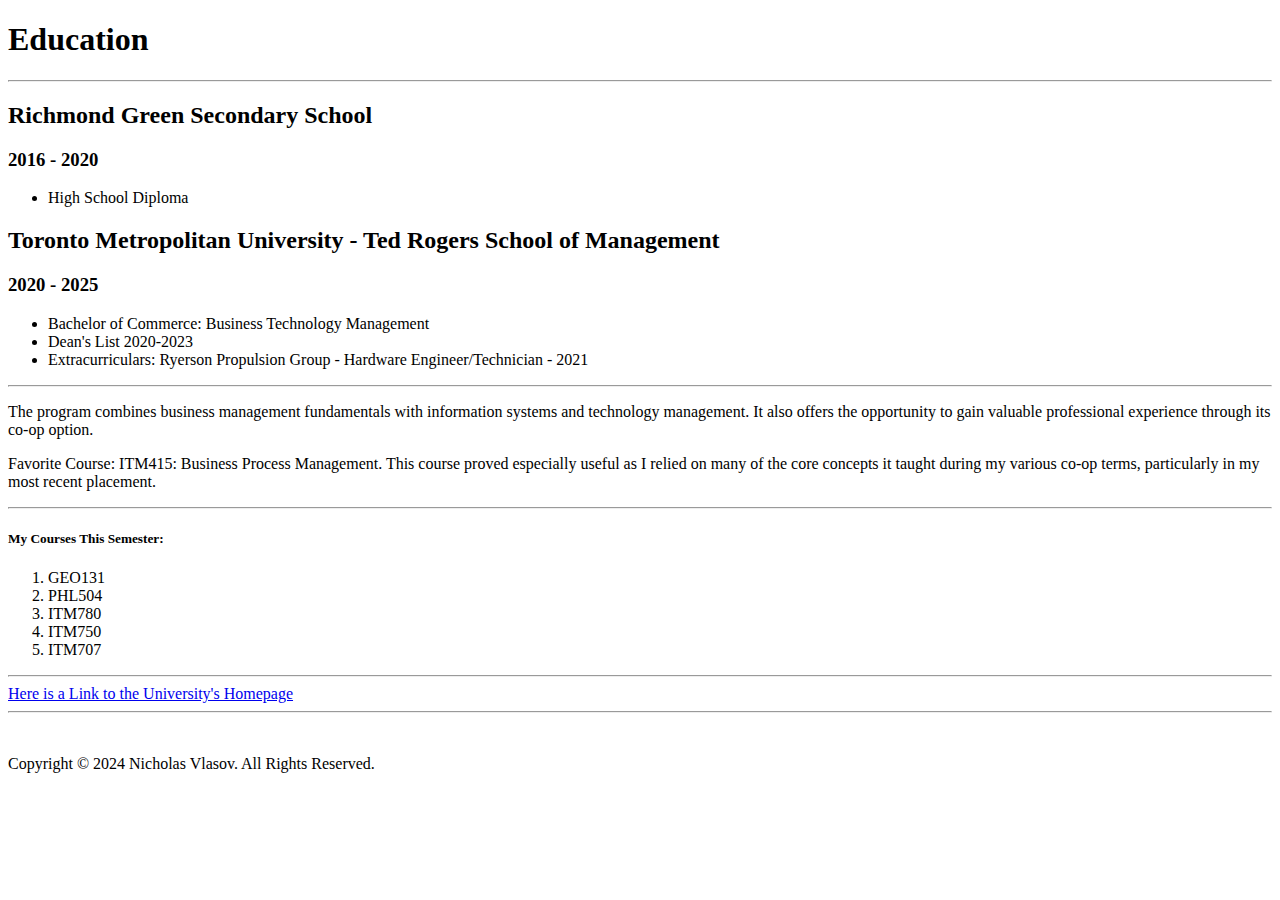
<file: itm780_lab_2/index.html>
<!DOCTYPE html>
<html>
    <head>
        <meta charset="utf-8" />
        <title> My First Page </title>
    </head>

    <body>
        <h1> Education </h1>
        <hr>

        <h2> Richmond Green Secondary School</h2>
        <h3> 2016 - 2020 </h3>
        <ul>
            <li> High School Diploma </li>
        </ul>

        <h2> Toronto Metropolitan University - Ted Rogers School of Management</h2>
        <h3> 2020 - 2025 </h3>
        <ul>
            <li> Bachelor of Commerce: Business Technology Management </li>
            <li> Dean's List 2020-2023 </li>
            <li> Extracurriculars: Ryerson Propulsion Group - Hardware Engineer/Technician - 2021</li>
        </ul>
        
        <hr>
        <p> The program combines business management fundamentals with information systems and technology management. It also offers the opportunity to gain valuable professional experience through its co-op option. </p>
        <p> Favorite Course: ITM415: Business Process Management. This course proved especially useful as I relied on many of the core concepts it taught during my various co-op terms, particularly in my most recent placement. </p>
        <hr>
        <h5> My Courses This Semester: </h5>
        <ol>
            <li> GEO131 </li>
            <li> PHL504 </li>
            <li> ITM780 </li>
            <li> ITM750 </li>
            <li> ITM707 </li>
        </ol>
        <hr>
        <a href="https://www.torontomu.ca/?gad_source=1&gclid=CjwKCAjw_4S3BhAAEiwA_64YhnXGWQV-CAdVcLYnjztHXl9-i8oV3xSemFvPLrQfinYi4zPrdutdaBoCQU4QAvD_BwE"> Here is a Link to the University's Homepage</a>
        <hr>
        <br>

        <p> Copyright © 2024 Nicholas Vlasov. All Rights Reserved. </p>
    </body>

</html>
</file>
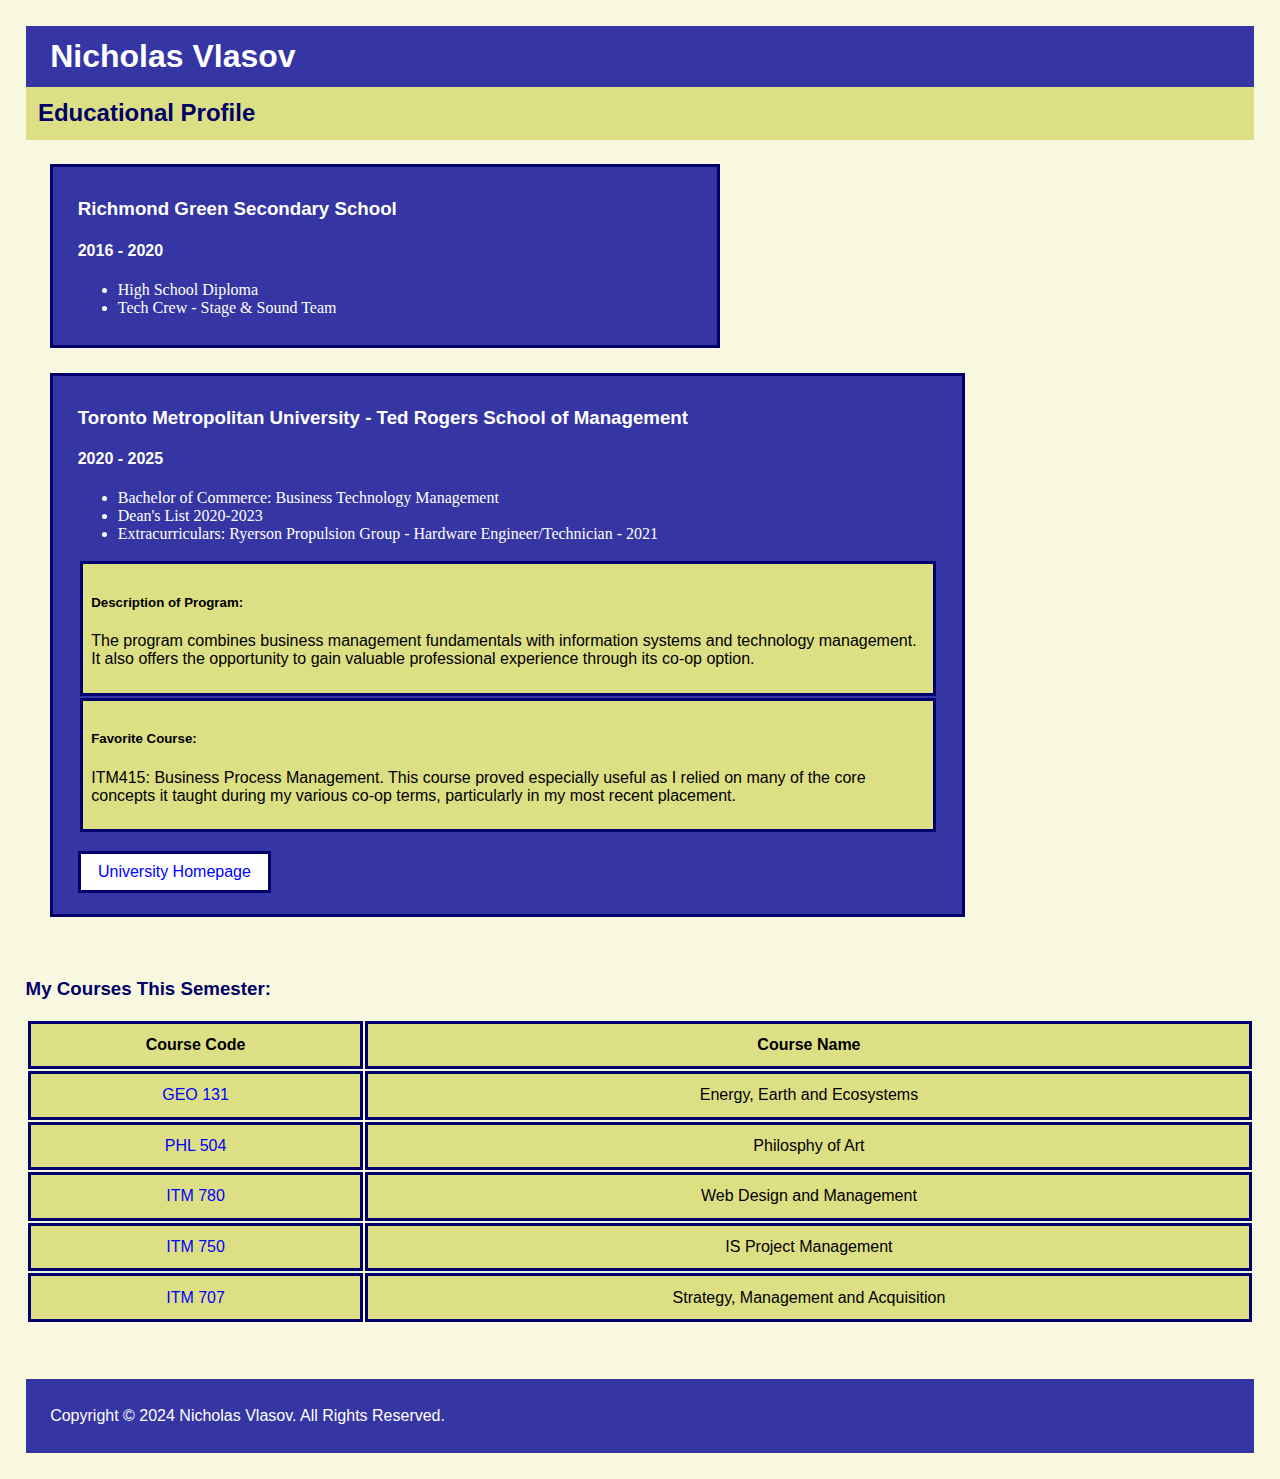
<file: itm780_lab_3/index.html>
<!DOCTYPE html>
<html>
    <head>
        <meta charset="utf-8" />
        <link rel="stylesheet" href="style.css">
        <title> Nicholas Vlasov </title>
    </head>

    <body>
        <h1> Nicholas Vlasov </h1>
        
        <h2> Educational Profile </h2>

        <div id="Left">
            <article>
                <h3> Richmond Green Secondary School</h3>
                <h4 class="years"> 2016 - 2020 </h4>
                <ul>
                    <li> High School Diploma </li>
                    <li> Tech Crew - Stage & Sound Team </li>
                </ul>
            </article>
        </div>
       
        <div id="Right">
            <article>
                <h3> Toronto Metropolitan University - Ted Rogers School of Management</h3>
                <h4> 2020 - 2025 </h4>
                <ul>
                    <li> Bachelor of Commerce: Business Technology Management </li>
                    <li> Dean's List 2020-2023 </li>
                    <li> Extracurriculars: Ryerson Propulsion Group - Hardware Engineer/Technician - 2021</li>
                </ul>

                <table>
                    <tbody>
                        <tr>
                            <td class="table_extra">
                                <h5> Description of Program: </h5>
                                <p> The program combines business management fundamentals with information systems and technology management. It also offers the opportunity to gain valuable professional experience through its co-op option. </p>
                            </td>
                        </tr>

                        <tr>
                            <td class="table_extra">
                                <h5> Favorite Course: </h5>
                                <p> ITM415: Business Process Management. This course proved especially useful as I relied on many of the core concepts it taught during my various co-op terms, particularly in my most recent placement. </p>
                            </td>
                        </tr>
                    </tbody>
                </table>
                <a id="uni_link" href="https://www.torontomu.ca/?gad_source=1&gclid=CjwKCAjw_4S3BhAAEiwA_64YhnXGWQV-CAdVcLYnjztHXl9-i8oV3xSemFvPLrQfinYi4zPrdutdaBoCQU4QAvD_BwE"> University Homepage</a>

            </article>      
        </div>
        
        <br>

        <h3> My Courses This Semester: </h3>

        <table>
            <tbody>
                <tr>
                    <th> Course Code</th>
                    <th> Course Name </th>
                </tr>
                <tr> 
                    <td> <a href="https://www.torontomu.ca/calendar/2024-2025/courses/geography/GEO/131/">GEO 131</a> </td>
                    <td>Energy, Earth and Ecosystems </td>
                </tr>
                <tr> 
                    <td> <a href="https://www.torontomu.ca/calendar/2024-2025/courses/philosophy/PHL/504/">PHL 504 </a> </td>
                    <td>Philosphy of Art </td>
                </tr>
                <tr> 
                    <td> <a href="https://www.torontomu.ca/calendar/2024-2025/courses/information-technology-management/ITM/780/"> ITM 780 </a> </td>
                    <td>Web Design and Management </td>
                </tr>
                <tr> 
                    <td> <a href="https://www.torontomu.ca/calendar/2024-2025/courses/information-technology-management/ITM/750/"> ITM 750 </a> </td>
                    <td>IS Project Management </td>
                </tr>
                <tr> 
                    <td> <a href="https://www.torontomu.ca/calendar/2024-2025/courses/information-technology-management/ITM/707/"> ITM 707 </a> </td>
                    <td>Strategy, Management and Acquisition </td>
                </tr>

            </tbody>
        </table>
        <br>

        <footer>
            <p> Copyright © 2024 Nicholas Vlasov. All Rights Reserved. </p>
        </footer>
        
    </body>

</html>
</file>
<file: itm780_lab_4/index.html>
<!DOCTYPE html>
<html>
    <head>
        <meta charset="utf-8" />
        <script src="main.js"> </script>
        <title> JS Lab Part 1 </title>
    </head>

    <body>
        <div id="main">
            <p> Text should change </p>

        </div>
    </body>
</html>
</file>
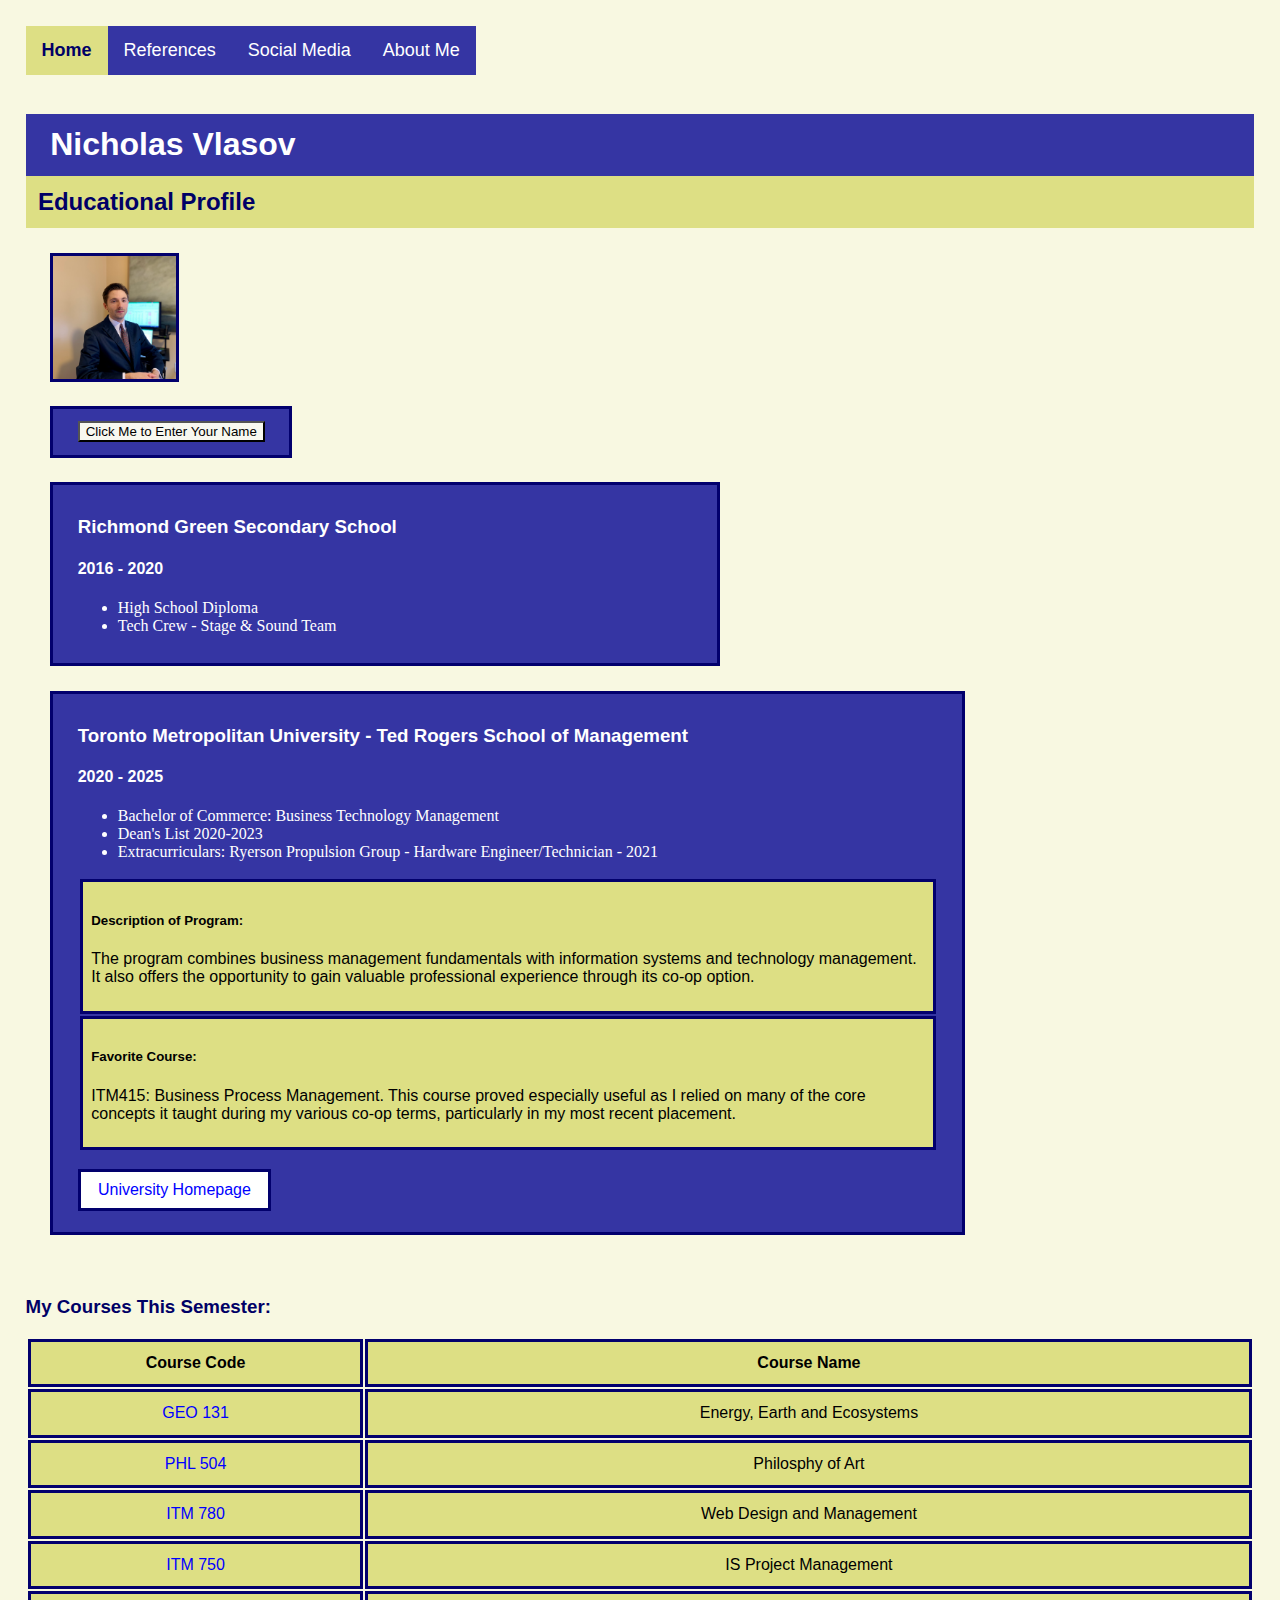
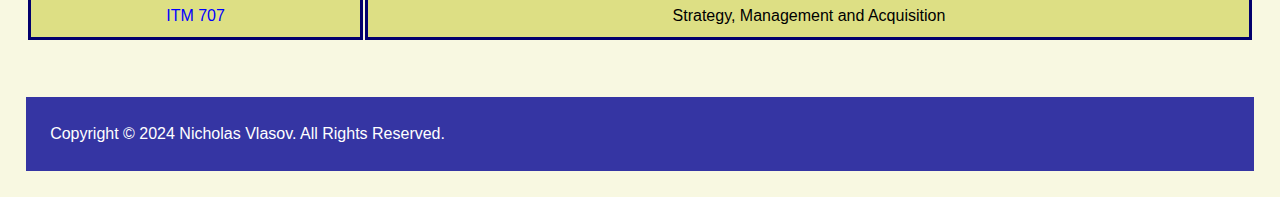
<file: itm780_lab_5_JS/index.html>
<!DOCTYPE html>
<html>
    <head>
        <meta charset="utf-8" />
        <link rel="stylesheet" href="style.css">
        <title> Nicholas Vlasov </title>
    </head>

    <body>
<!-- Nav menu  -->
         <nav class="nav">
            <a href="./index.html" class="active" id="Home"> Home </a>
            <a href="references.html" id="References" onmouseover="mouseOver()" onmouseout="mouseOut()"> References </a>
            <a href="social_media.html" id="Social_Media" onmouseover="mouseOver()" onmouseout="mouseOut()"> Social Media </a>
            <div class="dropdown">
                <button class="dropbtn" onclick="dropdownOpen()" id="About_Me" onmouseover="mouseOver()" onmouseout="mouseOut()"> About Me </button>
                    <div class="dropdown-content" id="myDropdown" >
                        <a href="#"> Hobbies </a>
                        <a href="#"> Goals </a>
                    </div>
            </div>
         </nav>
         <br>
        <!-- Header Section  -->
        <h1> Nicholas Vlasov </h1>
        
        <h2> Educational Profile </h2>

<!-- clickable image -->
         <button id="profile_pic" class="profile_pic" onclick="enlargePic()"> </button>


        <div id="name_display">
            <button id="name_display_button" onclick="displayName()"> Click Me to Enter Your Name </button>
            
        </div>

<!-- Education Experience Section  -->

        <div id="Left">
            <article>
                <h3> Richmond Green Secondary School</h3>
                <h4 class="years"> 2016 - 2020 </h4>
                <ul>
                    <li> High School Diploma </li>
                    <li> Tech Crew - Stage & Sound Team </li>
                </ul>
            </article>
        </div>
       
        <div id="Right">
            <article>
                <h3> Toronto Metropolitan University - Ted Rogers School of Management</h3>
                <h4> 2020 - 2025 </h4>
                <ul>
                    <li> Bachelor of Commerce: Business Technology Management </li>
                    <li> Dean's List 2020-2023 </li>
                    <li> Extracurriculars: Ryerson Propulsion Group - Hardware Engineer/Technician - 2021</li>
                </ul>

                <table>
                    <tbody>
                        <tr>
                            <td class="table_extra">
                                <h5> Description of Program: </h5>
                                <p> The program combines business management fundamentals with information systems and technology management. It also offers the opportunity to gain valuable professional experience through its co-op option. </p>
                            </td>
                        </tr>

                        <tr>
                            <td class="table_extra">
                                <h5> Favorite Course: </h5>
                                <p> ITM415: Business Process Management. This course proved especially useful as I relied on many of the core concepts it taught during my various co-op terms, particularly in my most recent placement. </p>
                            </td>
                        </tr>
                    </tbody>
                </table>
                <a id="uni_link" href="https://www.torontomu.ca/?gad_source=1&gclid=CjwKCAjw_4S3BhAAEiwA_64YhnXGWQV-CAdVcLYnjztHXl9-i8oV3xSemFvPLrQfinYi4zPrdutdaBoCQU4QAvD_BwE"> University Homepage</a>

            </article>      
        </div>
        
        <br>

<!-- Course List  -->

        <h3> My Courses This Semester: </h3>

        <table>
            <tbody>
                <tr>
                    <th> Course Code</th>
                    <th> Course Name </th>
                </tr>
                <tr> 
                    <td> <a href="https://www.torontomu.ca/calendar/2024-2025/courses/geography/GEO/131/">GEO 131</a> </td>
                    <td>Energy, Earth and Ecosystems </td>
                </tr>
                <tr> 
                    <td> <a href="https://www.torontomu.ca/calendar/2024-2025/courses/philosophy/PHL/504/">PHL 504 </a> </td>
                    <td>Philosphy of Art </td>
                </tr>
                <tr> 
                    <td> <a href="https://www.torontomu.ca/calendar/2024-2025/courses/information-technology-management/ITM/780/"> ITM 780 </a> </td>
                    <td>Web Design and Management </td>
                </tr>
                <tr> 
                    <td> <a href="https://www.torontomu.ca/calendar/2024-2025/courses/information-technology-management/ITM/750/"> ITM 750 </a> </td>
                    <td>IS Project Management </td>
                </tr>
                <tr> 
                    <td> <a href="https://www.torontomu.ca/calendar/2024-2025/courses/information-technology-management/ITM/707/"> ITM 707 </a> </td>
                    <td>Strategy, Management and Acquisition </td>
                </tr>

            </tbody>
        </table>
        <br>


<!-- Footer  -->
        <footer>
            <p> Copyright © 2024 Nicholas Vlasov. All Rights Reserved. </p>
        </footer>
    
    <script src="main.js"></script>
    </body>

</html>
</file>
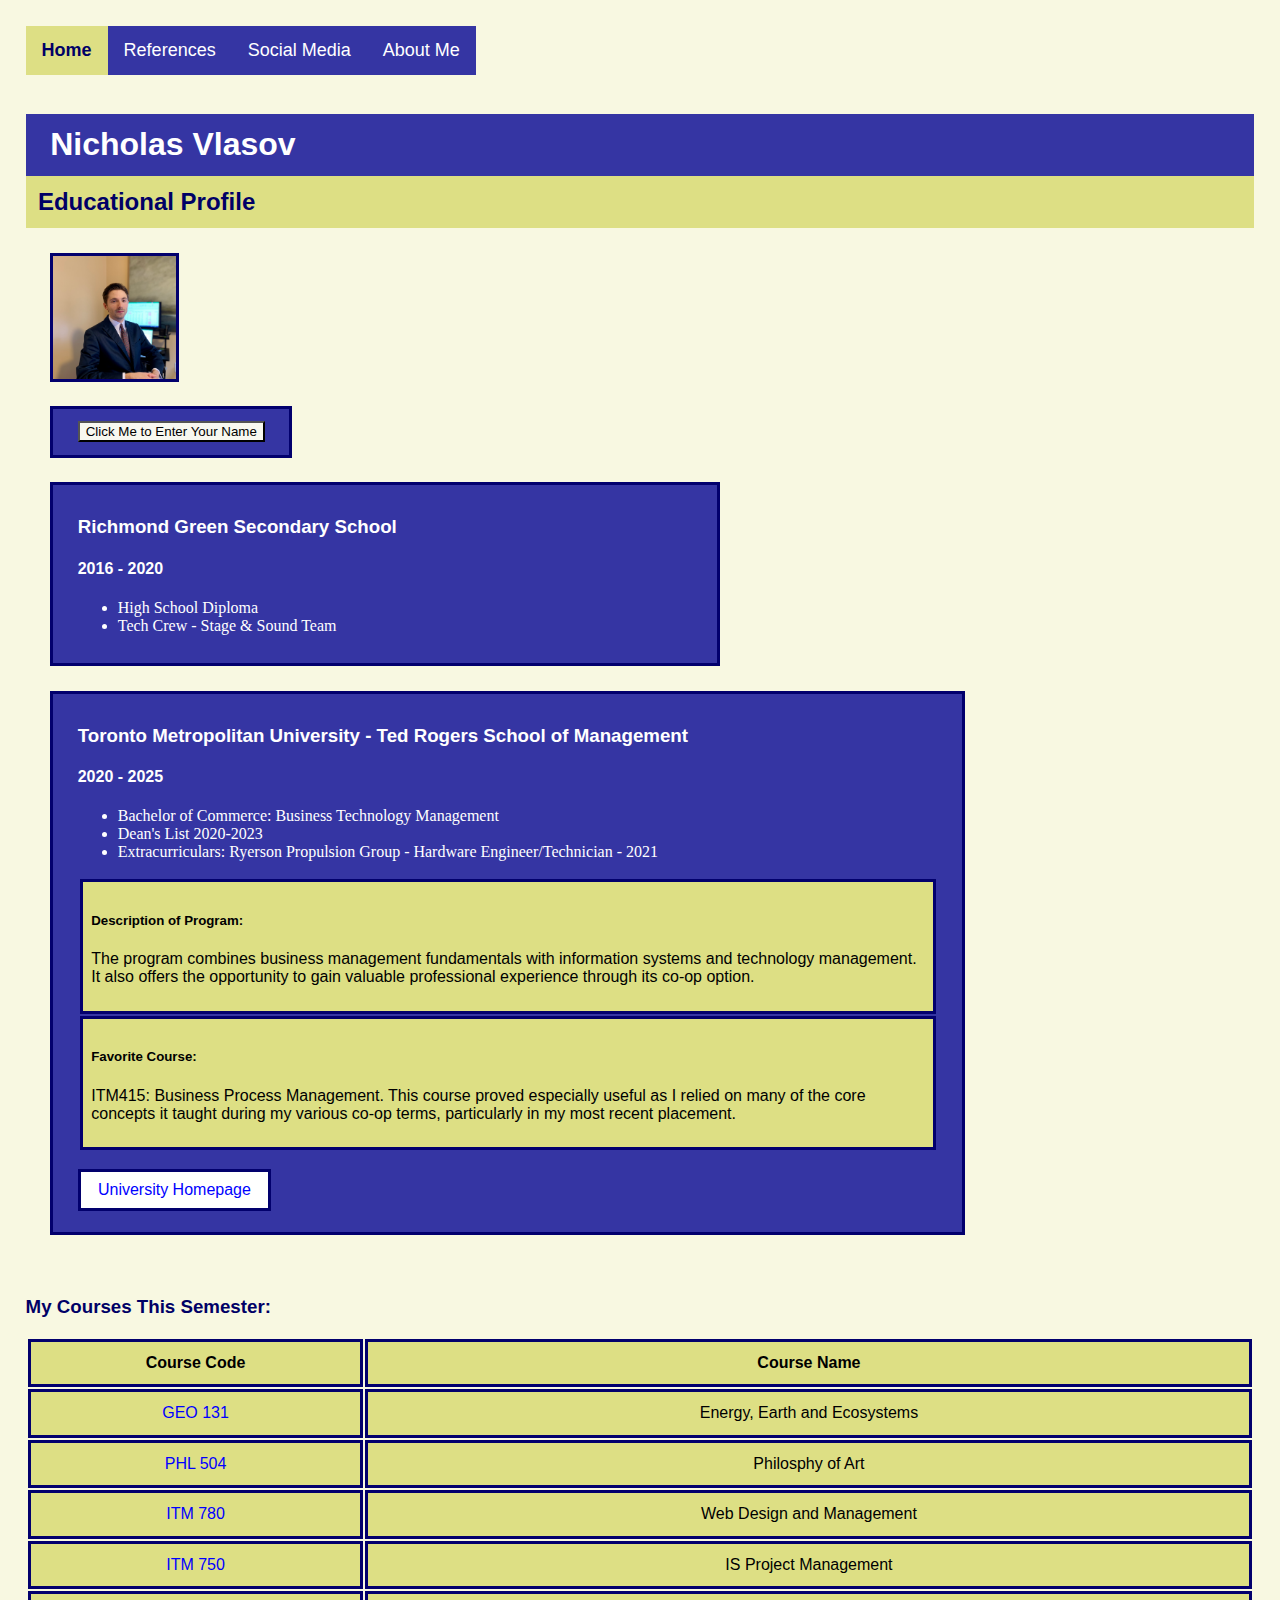
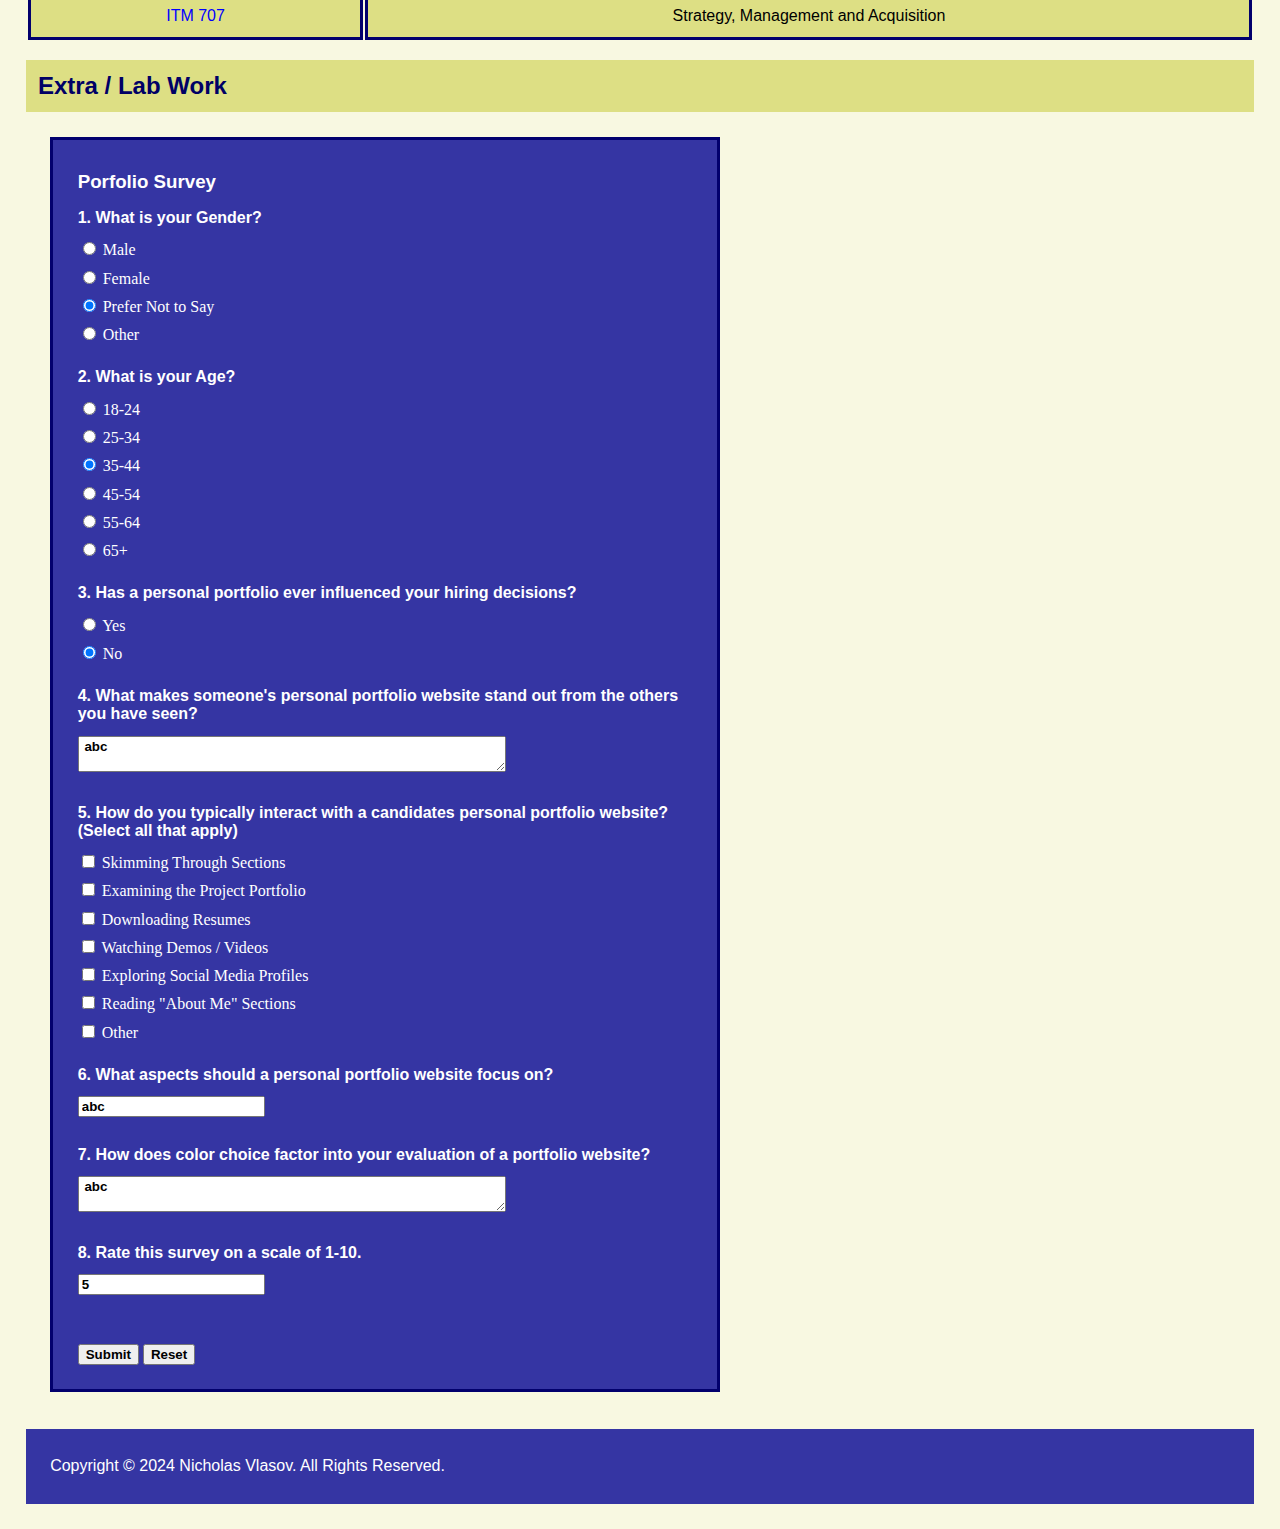
<file: itm780_lab_6/index.html>
<!DOCTYPE html>
<html>
    <head>
        <meta charset="utf-8" />
        <link rel="stylesheet" href="style.css">
        <title> Nicholas Vlasov </title>
    </head>

    <body>
<!-- Nav menu  -->
         <nav class="nav">
            <a href="./index.html" class="active" id="Home"> Home </a>
            <a href="references.html" id="References" onmouseover="mouseOver()" onmouseout="mouseOut()"> References </a>
            <a href="social_media.html" id="Social_Media" onmouseover="mouseOver()" onmouseout="mouseOut()"> Social Media </a>
            <div class="dropdown">
                <button class="dropbtn" onclick="dropdownOpen()" id="About_Me" onmouseover="mouseOver()" onmouseout="mouseOut()"> About Me </button>
                    <div class="dropdown-content" id="myDropdown" >
                        <a href="#"> Hobbies </a>
                        <a href="#"> Goals </a>
                    </div>
            </div>
         </nav>
         <br>


<!-- Header Section  -->
        <h1> Nicholas Vlasov </h1>
        <h2> Educational Profile </h2>


<!-- clickable image -->
         <button id="profile_pic" class="profile_pic" onclick="enlargePic()"> </button>


        <div id="name_display">
            <button id="name_display_button" onclick="displayName()"> Click Me to Enter Your Name </button>
            
        </div>

<!-- Education Experience Section  -->

        <div id="Left">
            <article>
                <h3> Richmond Green Secondary School</h3>
                <h4 class="years"> 2016 - 2020 </h4>
                <ul>
                    <li> High School Diploma </li>
                    <li> Tech Crew - Stage & Sound Team </li>
                </ul>
            </article>
        </div>
       
        <div id="Right">
            <article>
                <h3> Toronto Metropolitan University - Ted Rogers School of Management</h3>
                <h4> 2020 - 2025 </h4>
                <ul>
                    <li> Bachelor of Commerce: Business Technology Management </li>
                    <li> Dean's List 2020-2023 </li>
                    <li> Extracurriculars: Ryerson Propulsion Group - Hardware Engineer/Technician - 2021</li>
                </ul>

                <table>
                    <tbody>
                        <tr>
                            <td class="table_extra">
                                <h5> Description of Program: </h5>
                                <p> The program combines business management fundamentals with information systems and technology management. It also offers the opportunity to gain valuable professional experience through its co-op option. </p>
                            </td>
                        </tr>

                        <tr>
                            <td class="table_extra">
                                <h5> Favorite Course: </h5>
                                <p> ITM415: Business Process Management. This course proved especially useful as I relied on many of the core concepts it taught during my various co-op terms, particularly in my most recent placement. </p>
                            </td>
                        </tr>
                    </tbody>
                </table>
                <a id="uni_link" href="https://www.torontomu.ca/?gad_source=1&gclid=CjwKCAjw_4S3BhAAEiwA_64YhnXGWQV-CAdVcLYnjztHXl9-i8oV3xSemFvPLrQfinYi4zPrdutdaBoCQU4QAvD_BwE"> University Homepage</a>

            </article>      
        </div>
        
        <br>

<!-- Course List  -->

        <h3> My Courses This Semester: </h3>

        <table>
            <tbody>
                <tr>
                    <th> Course Code</th>
                    <th> Course Name </th>
                </tr>
                <tr> 
                    <td> <a href="https://www.torontomu.ca/calendar/2024-2025/courses/geography/GEO/131/">GEO 131</a> </td>
                    <td>Energy, Earth and Ecosystems </td>
                </tr>
                <tr> 
                    <td> <a href="https://www.torontomu.ca/calendar/2024-2025/courses/philosophy/PHL/504/">PHL 504 </a> </td>
                    <td>Philosphy of Art </td>
                </tr>
                <tr> 
                    <td> <a href="https://www.torontomu.ca/calendar/2024-2025/courses/information-technology-management/ITM/780/"> ITM 780 </a> </td>
                    <td>Web Design and Management </td>
                </tr>
                <tr> 
                    <td> <a href="https://www.torontomu.ca/calendar/2024-2025/courses/information-technology-management/ITM/750/"> ITM 750 </a> </td>
                    <td>IS Project Management </td>
                </tr>
                <tr> 
                    <td> <a href="https://www.torontomu.ca/calendar/2024-2025/courses/information-technology-management/ITM/707/"> ITM 707 </a> </td>
                    <td>Strategy, Management and Acquisition </td>
                </tr>

            </tbody>
        </table>
        <br>






<h2> Extra / Lab Work </h2>

<!-- Lab 6 - FORM SECTION -->
<div>
    <form id="surveyForm">
        <h3> Porfolio Survey </h3>
        <p> 1. What is your Gender? </p>
        <input type="radio" id="Male" value="Male" name="gender"> Male <br>
        <input type="radio" id="Female" value="Female" name="gender"> Female <br>
        <input type="radio" id="Prefer Not to Say" value="Prefer Not to Say" name="gender" checked> Prefer Not to Say <br>
        <input type="radio" id="Other" value="Other" name="gender"> Other <br>

        <p> 2. What is your Age? </p>
        <input type="radio" id="18-24" value="18-24" name="age"> 18-24 <br>
        <input type="radio" id="25-34" value="25-34" name="age"> 25-34 <br>
        <input type="radio" id="35-44" value="35-44" name="age" checked> 35-44 <br>
        <input type="radio" id="45-54" value="45-54" name="age"> 45-54 <br>
        <input type="radio" id="55-64" value="55-64" name="age"> 55-64 <br>
        <input type="radio" id="65+" value="65+" name="age"> 65+ <br>


        <p> 3. Has a personal portfolio ever influenced your hiring decisions? </p>
        <input type="radio" id="HiringYes" value="Yes" name="Hiring"> Yes <br>
        <input type="radio" id="HiringNo" value="No" name="Hiring" checked> No <br>

        <p> 4. What makes someone's personal portfolio website stand out from the others you have seen? </p>
        <textarea id="standouts" name="portfolio stand outs" rows="2" cols="50"> abc </textarea> 

        <p> 5. How do you typically interact with a candidates personal portfolio website? (Select all that apply) </p>
        <input type="checkbox" id = "Skimming" value="Skimming Through Sections" name="portfolio interaction"> Skimming Through Sections <br>
        <input type="checkbox" id = "Examining" value="Examining the Project Portfolio" name="portfolio interaction"> Examining the Project Portfolio <br>
        <input type="checkbox" id = "Downloading" value="Downloading Resumes" name="portfolio interaction"> Downloading Resumes <br>
        <input type="checkbox" id = "Watching" value="Watching Demos / Videos" name="portfolio interaction"> Watching Demos / Videos <br>
        <input type="checkbox" id = "Exploring" value="Exploring Social Media Profiles" name="portfolio interaction"> Exploring Social Media Profiles <br>
        <input type="checkbox" id = "Reading" value="Reading About Me Sections" name="portfolio interaction"> Reading "About Me" Sections <br>
        <input type="checkbox" id = "Other Activities" value="Other" name="portfolio interaction"> Other <br>
        
        <p> 6. What aspects should a personal portfolio website focus on? </p>
        <input type="text" value="abc" id="focus areas" name="focus areas"> <br>

        <p> 7. How does color choice factor into your evaluation of a portfolio website? </p>
        <textarea id="color choice" name="color choice" rows="2" cols="50"> abc </textarea> 

        <p> 8. Rate this survey on a scale of 1-10. </p>
        <input type="text" value="5" id="rating" name="rating"> <br>

        <br>
        <br>
        <input type="submit" value="Submit">
        <input type="reset">



    </form>
 </div>



<!-- Footer  -->
        <footer>
            <p> Copyright © 2024 Nicholas Vlasov. All Rights Reserved. </p>
        </footer>
    
    <script src="main.js"></script>
    <script src="form_handling.js"></script>
    </body>

</html>
</file>
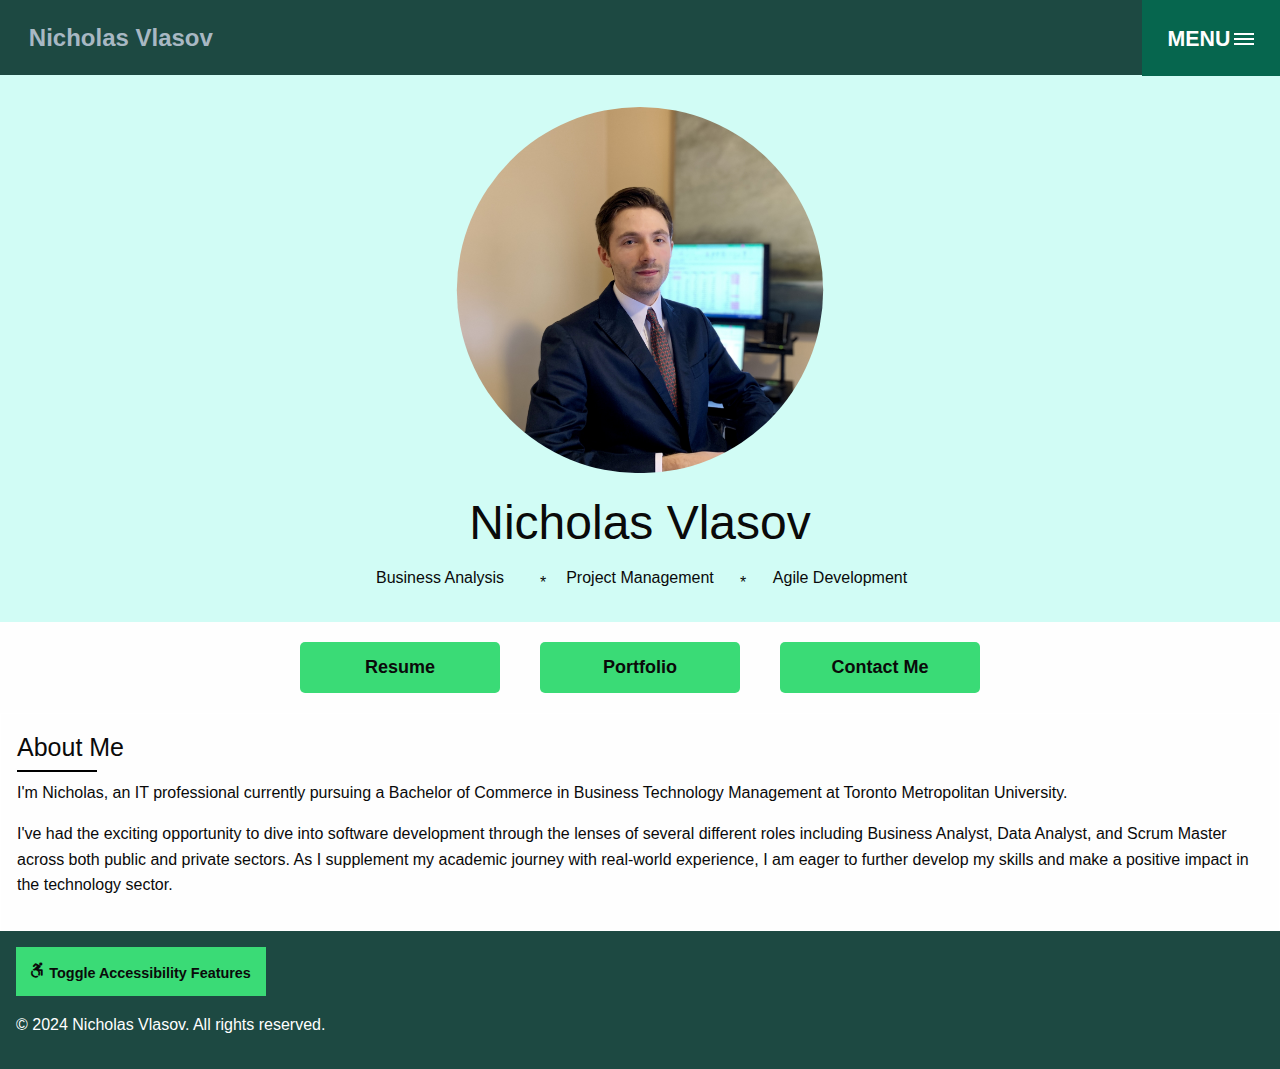
<file: itm780_Project_Personal_Portfolio/index.html>
<!doctype html>
<html class="no-js" lang="en" dir="ltr">
  <head>
    <meta charset="utf-8">
    <meta http-equiv="x-ua-compatible" content="ie=edge">
    <meta name="viewport" content="width=device-width, initial-scale=1.0">
    <meta name="description" content="Homepage | Personal Portfolio of Nicholas Vlasov. Come take a look!">

    <title> Homepage | Nicholas Vlasov </title>
    <link rel="stylesheet" href="css/foundation.css">
    <link rel="stylesheet" href="css/app.css">
    <link rel="stylesheet" href="css/foundation-icons.css">

  </head>
<body>

  <!----------- NAV BAR ---------------->
    <div class="multilevel-offcanvas off-canvas position-right" id="offCanvasRight" data-off-canvas>
      <ul class="vertical menu">
        <li><a href="index.html"> Homepage </a></li>
        <li><a href="bio_resume.html"> Resume </a></li>
        <li><a href="portfolio.html"> Portfolio </a></li>
        <li><a href="contact_me.html"> Contact Me </a></li>
      </ul>
    </div>
  
    <div class="off-canvas-content" data-off-canvas-content>
      <div class="nav-bar">
          <div class="nav-bar-left">
            <a class="nav-bar-logo" href="index.html"> Nicholas Vlasov </a>
          </div>
          <div class="nav-bar-right">
            <ul class="menu">
              <li>
                <button class="offcanvas-trigger" type="button" data-open="offCanvasRight">
                  <span class="offcanvas-trigger-text hide-for-small-only">Menu</span>
                  <div class="hamburger">
                    <span class="line"></span>
                    <span class="line"></span>
                    <span class="line"></span>
                  </div>
                </button>
              </li>
            </ul>
        </div>
      </div>
    </div>
  
  <!--------------------------->

  <!----------- Portfolio header ---------------->

    <header class="portfolio-hero-header">
      <img class="portfolio-hero-header-logo" src="public_html/IMG_0246.jpg" alt="Nicholas Vlasov poses for a professional office headshot in a navy blue suit"/>
      <h1 class="portfolio-hero-header-h1"> Nicholas Vlasov </h1>
      <ul class="portfolio-hero-header-description">
        <li> Business Analysis </li>
        <li> Project Management </li>
        <li> Agile Development</li>
      </ul>
    </header>
    
    <ul class="portfolio-hero-header-menu">
      <li><a class="button success" href="bio_resume.html"> Resume </a></li>
      <li><a class="button success" href="portfolio.html"> Portfolio </a></li>
      <li><a class="button success" href="contact_me.html"> Contact Me </a></li>
    </ul>
  
    
  <!--------------------------->


  <!----------- About Me / Snippet  ---------------->

    <div class="about-the-author">
      <div class="row">
        <div class="small-12 medium-4 columns">
          
        </div>
        <div class="small-12 medium-8 columns">
          <h4 class="separator-left"> About Me </h4>
          <p> I'm Nicholas, an IT professional currently pursuing a Bachelor of Commerce in Business Technology Management at Toronto Metropolitan University. 
          <p> I've had the exciting opportunity to dive into software development through the lenses of several different roles including Business Analyst, Data Analyst, 
              and Scrum Master across both public and private sectors. As I supplement my academic journey with real-world experience, 
              I am eager to further develop my skills and make a positive impact in the technology sector. </p>
        </div>
      </div>
    </div>
  
<!--------------------------->


  <!----------- Footer ---------------->
    
    <footer class="social-footer">
      <div class="social-footer-left">
        <button class="button success" onclick="toggleTextSize()"> <i class="fi-wheelchair"> </i> Toggle Accessibility Features </button>
        <p>  © 2024 Nicholas Vlasov. All rights reserved. </p>
      </div>
    </footer>

  <!--------------------------->



  <!----------- JS Links ---------------->

    <script src="js/vendor/jquery.js"></script>
    <script src="js/vendor/what-input.js"></script>
    <script src="js/vendor/foundation.js"></script>
    <script src="js/app.js"></script>
    
  <!--------------------------->

  </body>
</html>
</file>
<file: itm780_lab_3/style.css>
@charset "utf-8";

h1, h2, h3, h4, h5, p, a, th, td{
    font-family: Arial, sans-serif;
}

body {
    margin: 2%;
    background-color: #f8f8e1;
    color: #000066;
}

h1{
    color: white;
    background-color: #3535a3;
    padding: 1% 2%;
    margin-bottom: 0;
}

h2 {
    margin-top: 0;
    padding: 1%;
    background-color: #dddf84;
}

div {
    border-style: solid;
    border-width: 3px;
    border-color:#02006d;
    color: white;
    background-color: #3535a3;
    width: 50%;
    margin: 2%;
    padding: 1% 2%;
}

#Left {
    display: flex;
}

#Right {
    display: flex;
    width: 70%;
}

table{
    width: 100%;
}

td, th {
	text-align: center;
	/* Pad the rows and columns separately. Padding the entire table will make the table border larger as well */
	padding: 1%;
	border: 3px solid #02006d;
  	color: black;
    background-color: #dddf84;
}

.table_extra{
    text-align: left;
    background-color: #dddf84;
    padding: 1%;
}


a:link{
    text-decoration: none;
    color: blue;
}
a:visited{
    text-decoration: none;
    color: green;
}
a:hover{
    color: red;
    text-decoration: underline;
    text-decoration-color: red;
}
a:active{
    text-decoration: none;
    color: blue;
}

footer{
    color: white;
    background-color: #3535a3;
    padding: 1% 2%;
    margin-top: 3%;
}

#uni_link{
    display: flex;
    margin-top: 2%;
    margin-bottom: 1%;
    background-color: #ffffff;
    border-style: solid;
    border-width: 3px;
    border-color:#02006d;
    padding: 1% 2%;
    width: fit-content;
}
</file>
<file: itm780_lab_5_JS/style.css>
@charset "utf-8";

h1, h2, h3, h4, h5, p, a, th, td{
    font-family: Arial, sans-serif;
}

body {
    margin: 2%;
    background-color: #f8f8e1;
    color: #000066;
}

h1{
    color: white;
    background-color: #3535a3;
    padding: 1% 2%;
    margin-bottom: 0;
}

h2 {
    margin-top: 0;
    padding: 1%;
    background-color: #dddf84;
}

div {
    border-style: solid;
    border-width: 3px;
    border-color:#02006d;
    color: white;
    background-color: #3535a3;
    width: 50%;
    margin: 2%;
    padding: 1% 2%;
}

#Left {
    display: flex;
}

#Right {
    display: flex;
    width: 70%;
}

table{
    width: 100%;
}

td, th {
	text-align: center;
	/* Pad the rows and columns separately. Padding the entire table will make the table border larger as well */
	padding: 1%;
	border: 3px solid #02006d;
  	color: black;
    background-color: #dddf84;
}

.table_extra{
    text-align: left;
    background-color: #dddf84;
    padding: 1%;
}


a:link{
    text-decoration: none;
    color: blue;
}
a:visited{
    text-decoration: none;
    color: green;
}
a:hover{
    color: red;
    text-decoration: underline;
    text-decoration-color: red;
}


footer{
    color: white;
    background-color: #3535a3;
    padding: 1% 2%;
    margin-top: 3%;
}

#uni_link{
    display: flex;
    margin-top: 2%;
    margin-bottom: 1%;
    background-color: #ffffff;
    border-style: solid;
    border-width: 3px;
    border-color:#02006d;
    padding: 1% 2%;
    width: fit-content;
}


#name_display{
    height: fit-content;
    width: fit-content;
}

#name_display_button{
    width: 100%;
    height: 100%;
    background-color: #f8f8f0;
    font-family: Arial, sans-serif;
    
}


nav{
    width: fit-content;
    overflow: hidden;
    background-color: #3535a3;
}

.nav div{
    border: none;
    margin: 0;
    width: fit-content;
}

.nav a {
    font-size: 18px;
    float: left;
    color: white;
    text-align: center;
    padding: 14px 16px;
    text-decoration: none;
    background-color: #3535a3;
}



.nav a.active{
    background-color: #dddf84;
    color: #000066;
    font-weight: bold;
}



.dropdown{
    float: left;
    padding: 0;
}

.dropbtn{
    font-size: 18px;
    border: none;
    outline: none;
    color: white;
    padding: 14px 16px;
    background-color: inherit;
    margin: 0;
    cursor: pointer;

}



.dropdown-content{
    display: none;
    position: absolute;
    width: 100%;
    padding: 0;
    background-color: #dddf84;
}

.dropdown-content a{
    float: none;
    padding: 10px 21.5px;
    text-decoration: none;
    display: block;
    text-align: left;
    margin: 0;
    width: auto;
    background-color: #dddf84;
    color: #02006d;
}

.dropdown-content a:hover{
    background-color: #cbcc78;
}

.show{
    display: block;
}


#profile_pic{
    display: block;
    padding: 5%;
    cursor: pointer;
    background-image: url(./public_html/IMG_0246.jpg);
    background-size: cover;
    border-style: solid;
    border-width: 3px;
    border-color:#02006d;
    margin: 2%;
    transition: 1s;
}

.enlarge{
    padding: 20%;
}
</file>
<file: itm780_lab_6/style.css>
@charset "utf-8";

h1, h2, h3, h4, h5, p, a, th, td{
    font-family: Arial, sans-serif;
}

body {
    margin: 2%;
    background-color: #f8f8e1;
    color: #000066;
}

h1{
    color: white;
    background-color: #3535a3;
    padding: 1% 2%;
    margin-bottom: 0;
}

h2 {
    margin-top: 0;
    padding: 1%;
    background-color: #dddf84;
}

div {
    border-style: solid;
    border-width: 3px;
    border-color:#02006d;
    color: white;
    background-color: #3535a3;
    width: 50%;
    margin: 2%;
    padding: 1% 2%;
}

#Left {
    display: flex;
}

#Right {
    display: flex;
    width: 70%;
}

table{
    width: 100%;
}

td, th {
	text-align: center;
	/* Pad the rows and columns separately. Padding the entire table will make the table border larger as well */
	padding: 1%;
	border: 3px solid #02006d;
  	color: black;
    background-color: #dddf84;
}

.table_extra{
    text-align: left;
    background-color: #dddf84;
    padding: 1%;
}


a:link{
    text-decoration: none;
    color: blue;
}
a:visited{
    text-decoration: none;
    color: green;
}
a:hover{
    color: red;
    text-decoration: underline;
    text-decoration-color: red;
}


footer{
    color: white;
    background-color: #3535a3;
    padding: 1% 2%;
    margin-top: 3%;
}

#uni_link{
    display: flex;
    margin-top: 2%;
    margin-bottom: 1%;
    background-color: #ffffff;
    border-style: solid;
    border-width: 3px;
    border-color:#02006d;
    padding: 1% 2%;
    width: fit-content;
}


#name_display{
    height: fit-content;
    width: fit-content;
}

#name_display_button{
    width: 100%;
    height: 100%;
    background-color: #f8f8f0;
    font-family: Arial, sans-serif;
    
}


nav{
    width: fit-content;
    overflow: hidden;
    background-color: #3535a3;
}

.nav div{
    border: none;
    margin: 0;
    width: fit-content;
}

.nav a {
    font-size: 18px;
    float: left;
    color: white;
    text-align: center;
    padding: 14px 16px;
    text-decoration: none;
    background-color: #3535a3;
}



.nav a.active{
    background-color: #dddf84;
    color: #000066;
    font-weight: bold;
}



.dropdown{
    float: left;
    padding: 0;
}

.dropbtn{
    font-size: 18px;
    border: none;
    outline: none;
    color: white;
    padding: 14px 16px;
    background-color: inherit;
    margin: 0;
    cursor: pointer;

}



.dropdown-content{
    display: none;
    position: absolute;
    width: 100%;
    padding: 0;
    background-color: #dddf84;
}

.dropdown-content a{
    float: none;
    padding: 10px 21.5px;
    text-decoration: none;
    display: block;
    text-align: left;
    margin: 0;
    width: auto;
    background-color: #dddf84;
    color: #02006d;
}

.dropdown-content a:hover{
    background-color: #cbcc78;
}

.show{
    display: block;
}


#profile_pic{
    display: block;
    padding: 5%;
    cursor: pointer;
    background-image: url(./public_html/IMG_0246.jpg);
    background-size: cover;
    border-style: solid;
    border-width: 3px;
    border-color:#02006d;
    margin: 2%;
    transition: 1s;
}

.enlarge{
    padding: 20%;
}


form *{
    font-family: Arial, sans-serif;
    font-weight: bold;
    margin-bottom: 2%;
    font-size: normal;
    
}
</file>
<file: itm780_Project_Personal_Portfolio/css/app.css>
/****************************  NAV BAR **************/
.nav-bar {
    display: -webkit-flex;
    display: -ms-flexbox;
    display: flex;
    -webkit-justify-content: space-between;
        -ms-flex-pack: justify;
            justify-content: space-between;
    -webkit-align-items: center;
        -ms-flex-align: center;
            align-items: center;
    background: #1d4942;
    height: 75px;
    margin-bottom: 0;
  }
  
  .nav-bar .nav-bar-logo {
    padding: 1.8rem;
    font-weight: bold;
    font-size: 24px;
  }

  .nav-bar li {
    background: #2c3840;
  }
  
  .nav-bar a {
    color: #ffffff;
    transition: color 0.2s ease-in;
  }
  
  .nav-bar a:hover {
    color: #a8b8c3;
  }
  
  @media screen and (max-width: 39.9375em) {
    .nav-bar {
      height: 53.57143px;
    }
  }
  
  .nav-bar .offcanvas-trigger {
    display: -webkit-flex;
    display: -ms-flexbox;
    display: flex;
    -webkit-align-items: center;
        -ms-flex-align: center;
            align-items: center;
    -webkit-justify-content: center;
        -ms-flex-pack: center;
            justify-content: center;
    padding: 1.6rem;
    color: #fefefe;
    text-transform: uppercase;
    background-color: #06664e;
    transition: background-color 0.2s ease-in;
    cursor: pointer;
  }
  
  .nav-bar .offcanvas-trigger .offcanvas-trigger-text {
    margin-right: 0.25rem;
    margin-top: 0.25rem;
  }
  
  .nav-bar .offcanvas-trigger:hover {
    background-color: #6b879a;
  }
  
  @media screen and (max-width: 39.9375em) {
    .nav-bar .offcanvas-trigger {
      padding: 0.9rem;
    }
  }
  
  .multilevel-offcanvas {
    background: #1d4942;
    padding: 20px;
    color: #ffffff;
  }
  
  .multilevel-offcanvas > .menu {
    margin-bottom: 1rem;
  }
  
  .multilevel-offcanvas .menu a {
    color: rgba(250, 250, 250, 0.863);
    padding-top: 10px;
    padding-bottom: 10px;
    transition: color 0.2s ease-in;
    font-size: 20px;
    
  }
  
  .multilevel-offcanvas .menu a:hover {
    color: #fefefe;
  }
  
  .multilevel-offcanvas .fa {
    color: #fefefe;
  }
  
  .multilevel-offcanvas .is-accordion-submenu-parent > a::after {
    border-color: rgba(254, 254, 254, 0.6) transparent transparent;
  }
  
  
  .body-info {
    text-align: center;
    color: #2c3840;
  }
  
  .body-info .button {
    margin: 1rem 0;
    padding: 0.85em 2em;
  }
  
  .off-canvas-content.is-open .hamburger .line:nth-child(1),
  .off-canvas-content.is-open .hamburger .line:nth-child(3) {
    width: 12px;
  }
  
  .off-canvas-content.is-open .hamburger .line:nth-child(1) {
    -webkit-transform: translateX(-5px) rotate(-45deg);
        -ms-transform: translateX(-5px) rotate(-45deg);
            transform: translateX(-5px) rotate(-45deg);
  }
  
  .off-canvas-content.is-open .hamburger .line:nth-child(3) {
    -webkit-transform: translateX(-5px) rotate(45deg);
        -ms-transform: translateX(-5px) rotate(45deg);
            transform: translateX(-5px) rotate(45deg);
  }
  
  .hamburger .line {
    width: 20px;
    height: 2px;
    background-color: #fefefe;
    display: block;
    margin: 3px auto;
    transition: all 0.3s ease-in-out;
  }
  
  .hamburger .line:last-child {
    margin-bottom: 0;
  }
  
/******************************************/


/************************PORTFOLIO HEADER **************/

img.portfolio-hero-header-logo {
  clip-path: circle();
  height: 30%;
  width: 30%;
  margin-bottom: 1rem;
  align-items: center;
}

.portfolio-hero-header {
  display: -webkit-flex;
  display: -ms-flexbox;
  display: flex;
  -webkit-flex-direction: column;
      -ms-flex-direction: column;
          flex-direction: column;
  -webkit-align-items: center;
      -ms-flex-align: center;
          align-items: center;
  background-color: #d1fcf5;
  padding: 2rem 0;
}


.portfolio-hero-header-description {
  list-style-type: none;
  display: -webkit-flex;
  display: -ms-flexbox;
  display: flex;
  -webkit-justify-content: center;
      -ms-flex-pack: center;
          justify-content: center;
  margin: 0;
}


.portfolio-hero-header-description li {
  -webkit-flex: 1 0 200px;
      -ms-flex: 1 0 200px;
          flex: 1 0 200px;
  text-align: center;
  padding: 0 1.25rem;
  position: relative;
  white-space: nowrap;
}

.portfolio-hero-header-description li:before {
  content: "*";
  position: absolute;
  left: 0;
  top: 5px;
}

.portfolio-hero-header-description li:first-child:before {
  content: "";
}

/* Header Menu */
.portfolio-hero-header-menu {
  list-style-type: none;
  display: -webkit-flex;
  display: -ms-flexbox;
  display: flex;
  -webkit-justify-content: center;
      -ms-flex-pack: center;
          justify-content: center;
  margin: 0;
}

.portfolio-hero-header-menu li {
  margin: 1.25rem;
  
}

.portfolio-hero-header-menu li a {
  width: 200px;
  font-weight: bold;
  font-size: large;
  border-radius: 5px;
  margin-bottom: 0;
}





/******************************************/


/************************ ABOUT ME SNIPPET **************/


.about-the-author {
  background-color: #fefefe;
  padding: 1rem;
  border: 1px solid #ffffff;
}

.about-the-author .separator-left {
  text-align: left;
}

.about-the-author .separator-left::before, .about-the-author .separator-left::after {
  display: table;
  content: ' ';
  -webkit-flex-basis: 0;
      -ms-flex-preferred-size: 0;
          flex-basis: 0;
  -webkit-order: 1;
      -ms-flex-order: 1;
          order: 1;
}

.about-the-author .separator-left::after {
  clear: both;
}

.about-the-author .separator-left::after {
  position: relative;
  width: 5rem;
  border-bottom: 0.125rem solid #000000;
  margin: 0.3rem auto 0;
  margin-left: 0;
}


/******************************************/

/************************ FOOTER **************/

.social-footer {
  padding: 1rem;
  background: #1d4942;
  display: -webkit-flex;
  display: -ms-flexbox;
  display: flex;
  -webkit-align-items: center;
      -ms-flex-align: center;
          align-items: center;
  -webkit-justify-content: space-between;
      -ms-flex-pack: justify;
          justify-content: space-between;
  
}

.social-footer p{
  color: #ffffff;
}

footer i, button{
  font-size: 16pt;
  font-weight: bold;
}

/******************************************/


/**************************CONTACT FORM  ********************/

.contact-us-section {
  padding: 2rem;
  background: #fefefe;
}

.contact-us-section .row {
  display: flex;
  flex-wrap: wrap; /* Allows wrapping on smaller screens */
}

.contact-us-section .contact-us-section-left,
.contact-us-section .contact-us-section-right {
  flex: 1 1 35%; /* Each section takes 50% of the width */
  padding: 2rem;
  box-sizing: border-box;
}

.contact-us-section .contact-us-section-left {
  border-right: 1px solid #e6e6e6;
}

.contact-us-section .contact-us-section-right {
  flex: 1 1 65%; /* Right section takes 60% of the width */
  padding: 2rem;
  border-left: 1px solid #e6e6e6;
}

.contact-us-header {
  font-size: 32px;
  margin-bottom: 1rem;
}

.contact-us-form input[type=text],
.contact-us-form input[type=email],
.contact-us-form textarea {
  margin-bottom: 1.5rem;
}


.contact-us-form-actions {
  display: flex;
  justify-content: flex-end;
}

.contact-us-form-actions input[type=submit] {
  border-radius: 5px;
  padding: 0.5rem 2rem;
  font-weight: bold;
}

/* Responsive adjustment for smaller screens */
@media screen and (max-width: 768px) {
  .contact-us-section .row {
    flex-direction: column; /* Stack sections vertically */
  }

  .contact-us-section .contact-us-section-left,
  .contact-us-section .contact-us-section-right {
    flex: 1 1 100%; /* Full width on smaller screens */
    border: none; /* Remove borders on smaller screens */
    padding: 1rem;
  }
}



/****************** SOCIAL MEDIA BUTTONS ********************/

.social {
  margin-right: .25rem;
}

.social.linkedin {
  background-color: #007bb5;
  font-weight: bold;
  border-radius: 5px;
  color: #fefefe;
  font-size: 18px;
}

.social.linkedin:hover, .social.linkedin:focus {
  background-color: #006291;
  color: #fefefe;
}

.social.github {
  background-color: #000000;
  font-weight: bold;
  border-radius: 5px;
  color: #fefefe;
  font-size: 18px;
}

.social.github:hover, .social.github:focus {
  background-color: rgb(56, 56, 56);
  color: #fefefe;
}

.contact-us-section-left i{
  font-size: 30px;
  padding-right: 8px;
}

/*****************************************/


/************************** RESUME *******************/

p.Org_name {
  font-weight: bold;
  margin-bottom: 0;
  
}

#resume_header{
  padding-left: 5%;
  padding-top: 2%;
  font-weight: bold;
}

/* General Styling for All Tables */
.responsive-card-table {
  border-collapse: collapse;
  margin: 1% 5%;
  width: 90%;
}

.responsive-card-table.unstriped tbody {
  background-color: transparent;
}

.responsive-card-table th {
  background-color: #d1fcf5;
  font-weight: bold;
  padding: 0.5rem;
  text-align: left;
}

.responsive-card-table tr,
.responsive-card-table th,
.responsive-card-table td {
  border: 1px solid #b3b3b3;
  padding: 0.5rem;
}

/* Responsive Design for All Tables */
@media screen and (max-width: 640px) {
  .responsive-card-table {
    width: 100%; /* Full width in mobile */
    margin: 1% 2%; /* Narrower margins */
  }

  .responsive-card-table th,
  .responsive-card-table td {
    font-size: 0.9em; /* Smaller font for mobile */
    padding: 0.4rem; /* Reduced padding */
  }

  /* Sticky header in mobile */
  .responsive-card-table thead th {
    position: sticky;
    top: 0;
    z-index: 1;
    background-color: #e6e6e6;
  }

  /* Stack rows with header for mobile view */
  .responsive-card-table td {
    display: block;
    padding: 0.4rem;
    text-align: left;
    position: relative;
    border: none;
    border-bottom: 1px solid #b3b3b3;
  }

  /* Show data label as a prefix in each cell */
  .responsive-card-table td:before {
    content: none;
    font-weight: bold;
    margin-right: 0.5rem;
    display: inline-block;
  }
}



/****************************************/




/*********************** Portfolio *****************************/

.marketing-site-three-up h2{
  font-size: 40px;
  background-color: #d1fcf5;
}


.marketing-site-three-up-title{
  font-weight: bold;
}

.marketing-site-three-up {
  text-align: center;
  padding: 2rem 0;
}

.marketing-site-three-up .row {
  display: flex;
  flex-wrap: nowrap;
  justify-content: center;
  gap: 2rem;
  margin: 0 auto;
  max-width: 90%;
}

.marketing-site-three-up .columns {
  flex: 1 1 30%;
  margin-bottom: 1rem;
  max-width: 400px;
  box-sizing: border-box;
  text-align: center;
}

.marketing-site-three-up i {
  font-size: 6rem;
  margin-bottom: 1rem;
  color: #1779ba;
}

.marketing-site-three-up-headline {
  margin-bottom: 2rem;
  font-size: 24px;
  font-weight: bold;
}

@media screen and (max-width: 768px) {
  .marketing-site-three-up .row {
    flex-direction: column;
    align-items: center; /* Centers the columns on smaller screens */
  }

  .marketing-site-three-up .columns {
    max-width: 100%; /* Full width on smaller screens */
  }
}





/****************************************/
</file>
